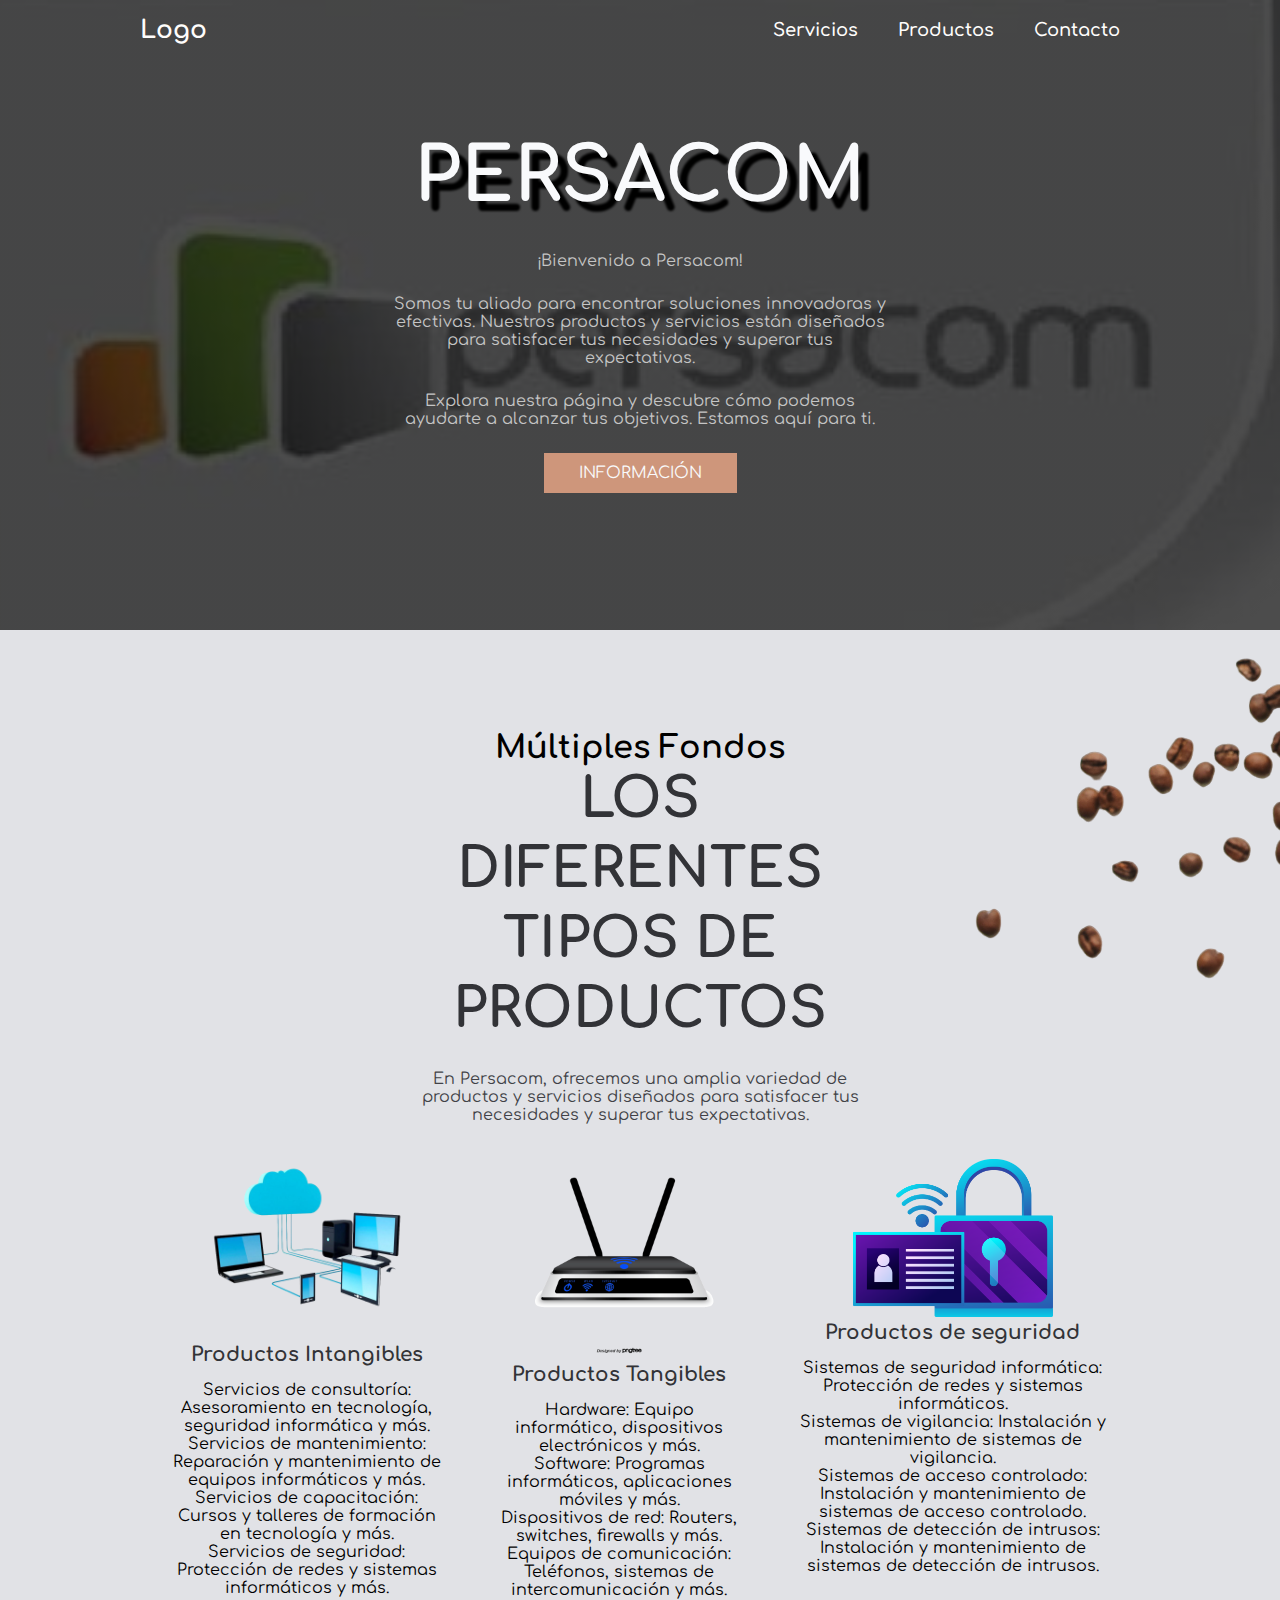
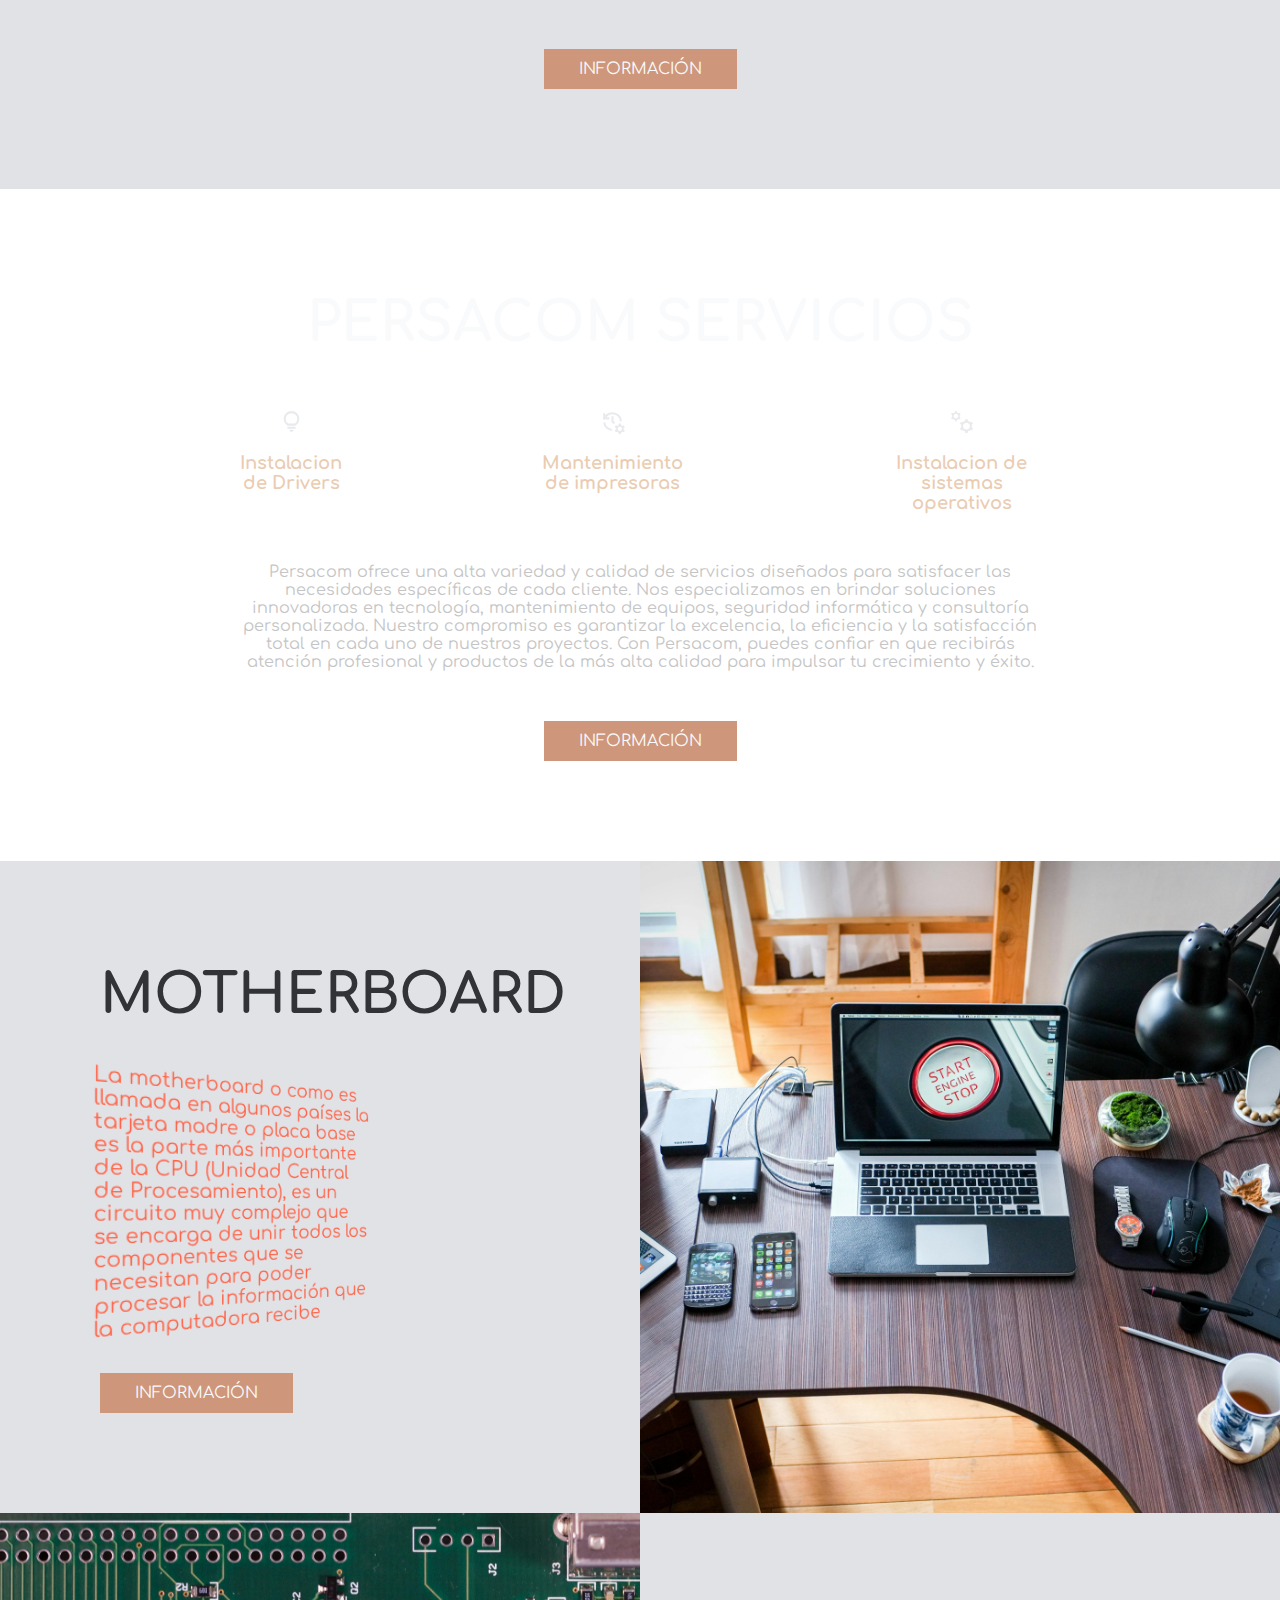
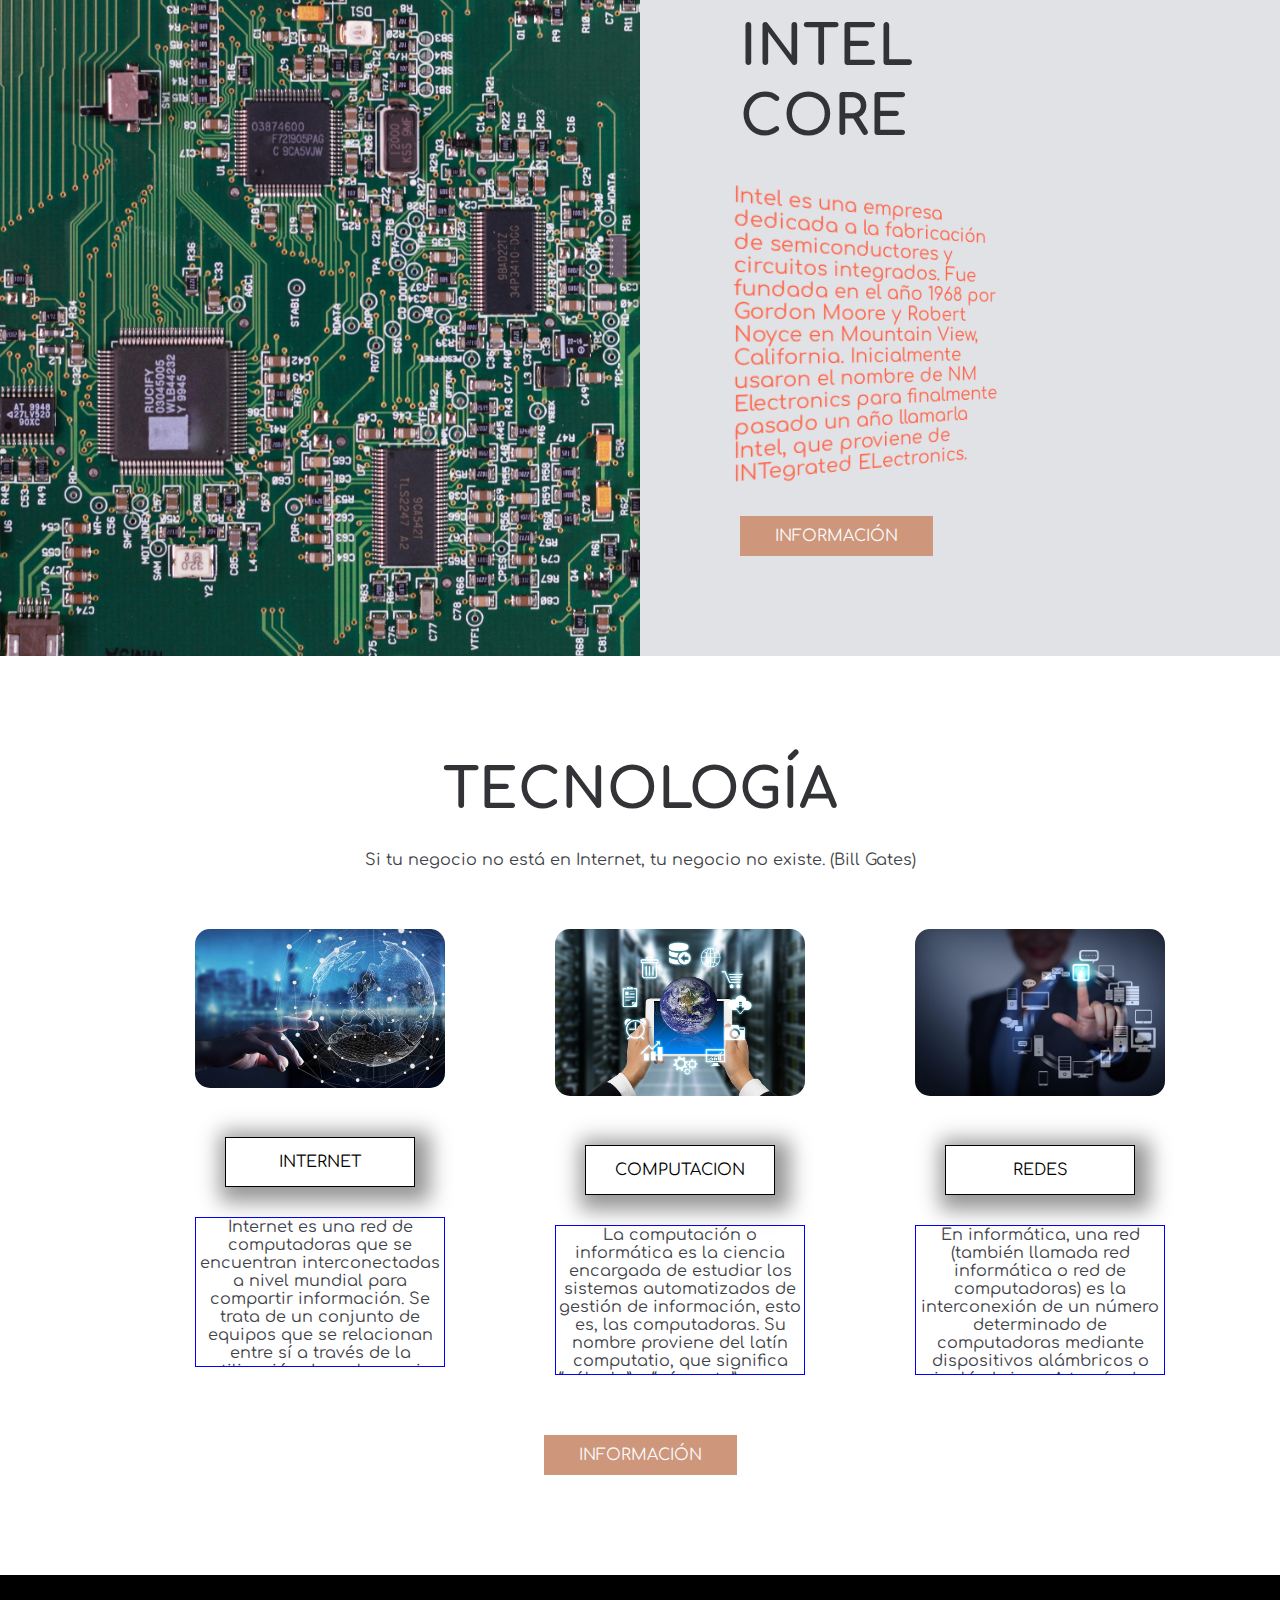
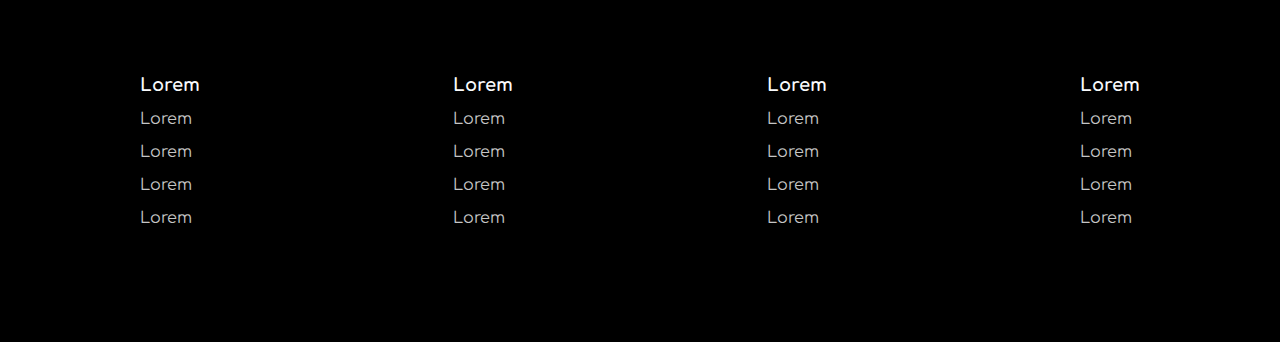
<file: index.html>
<!DOCTYPE html>
<html lang="en">
<head>
  <meta charset="UTF-8">
  <meta name="viewport" content="width=device-width, initial-scale=1.0">
  <title>Document</title>
  <link rel="stylesheet" href="style.css">
  <style> 
    header.estilo-blog {
      margin: 30px;
      padding: 15px;
      text-align: center;
      border: 1px solid;
      box-shadow: rgb(150, 150, 150) 5px 5px 20px 10px; 
    }
  </style>
</head>
<body>

  <header class="header">
    <div class="Menu container">
      <a href="P3.html" class="logo">Logo</a>
      <input type="checkbox" id="Menu" />
      <label for="Menu">
        <img src="imagenes/menu.png" class="Menu-icono" alt="">
      </label>
      <nav class="navbar">
        <ul>
         
          <li><a href="P4.html">Servicios</a></li>
          <li><a href="P2.html">Productos</a></li>
          <li><a href="https://www.facebook.com/profile.php?id=100010503043011">Contacto</a></li>
        </ul>
      </nav>
    </div>

    <div class="header-content container">
      <h1 class="titulo-sombra">Persacom</h1>
      <p>¡Bienvenido a Persacom!</p>
      <p>Somos tu aliado para encontrar soluciones innovadoras y efectivas. Nuestros productos y servicios están diseñados para satisfacer tus necesidades y superar tus expectativas.</p>
      <p>Explora nuestra página y descubre cómo podemos ayudarte a alcanzar tus objetivos. Estamos aquí para ti.</p>
      <a href="#" class="btn-1">Información</a>
    </div>
  </header>

  <section class="Persacom">
    <img class="Persacom-img" src="imagenes/bg2.png" alt="">
    <div class="Persacom-content container">
      <h1>Múltiples Fondos</h1>
      <h2>Los diferentes tipos de productos</h2>
      <p class="txt-p">
        En Persacom, ofrecemos una amplia variedad de productos y servicios 
        diseñados para satisfacer tus necesidades y superar tus expectativas.
      </p>
      <div class="Persacom-productos">
        <div class="producto-1">
          <img src="imagenes/imagen 3.png" alt="">
          <h3>Productos Intangibles</h3>
          <li>Servicios de consultoría: Asesoramiento en tecnología, seguridad informática y más.</li>
          <li>Servicios de mantenimiento: Reparación y mantenimiento de equipos informáticos y más.</li>
          <li>Servicios de capacitación: Cursos y talleres de formación en tecnología y más.</li>
          <li>Servicios de seguridad: Protección de redes y sistemas informáticos y más.</li>
        </div>
        <div class="producto-1">
          <img src="imagenes/imagen 4.png" alt="">
          <h3>Productos Tangibles</h3>
          <li>Hardware: Equipo informático, dispositivos electrónicos y más.</li>
          <li>Software: Programas informáticos, aplicaciones móviles y más.</li>
          <li>Dispositivos de red: Routers, switches, firewalls y más.</li>
          <li>Equipos de comunicación: Teléfonos, sistemas de intercomunicación y más.</li>
        </div>
        <div class="producto-1">
          <img src="imagenes/imagen 5.png" alt="">
          <h3>Productos de seguridad</h3>
          <li>Sistemas de seguridad informática: Protección de redes y sistemas informáticos.</li>
          <li>Sistemas de vigilancia: Instalación y mantenimiento de sistemas de vigilancia.</li>
          <li>Sistemas de acceso controlado: Instalación y mantenimiento de sistemas de acceso controlado.</li>
          <li>Sistemas de detección de intrusos: Instalación y mantenimiento de sistemas de detección de intrusos.</li>
        </div>
      </div>
      <a href="#" class="btn-1">Información</a>
    </div>
  </section>

  <main class="Servicios">
    <div class="Servicios-content container">
      <h2>Persacom servicios</h2>
      <div class="Servicios-group">
        <div class="Servicios-1">
          <img src="imagenes/svg4.svg" alt="">
          <h3>Instalacion de Drivers</h3>
        </div>
        <div class="Servicios-1">
          <img src="imagenes/svg5.svg" alt="">
          <h3>Mantenimiento de impresoras</h3>
        </div>
        <div class="Servicios-1">
          <img src="imagenes/svg6.svg" alt="">
          <h3>Instalacion de sistemas operativos</h3>
        </div>
      </div>
      <p>
        Persacom ofrece una alta variedad y calidad de servicios diseñados para satisfacer las necesidades específicas de cada cliente. 
        Nos especializamos en brindar soluciones innovadoras en tecnología, mantenimiento de equipos, seguridad informática y consultoría personalizada. 
        Nuestro compromiso es garantizar la excelencia, la eficiencia y la satisfacción total en cada uno de nuestros proyectos. 
        Con Persacom, puedes confiar en que recibirás atención profesional y productos de la más alta calidad para impulsar tu crecimiento y éxito.
      </p>
      <a href="https://blog.comparasoftware.com/mantenimiento-en-informatica/" class="btn-1">Información</a>
    </div>
  </main>

  <section class="general">
    <div class="general-1">
      <h2>Motherboard</h2>
      <p class="texto-perspectiva">
        La motherboard o como es llamada en algunos países la tarjeta madre o placa base es 
        la parte más importante de la CPU (Unidad Central de Procesamiento), es un circuito muy complejo
        que se encarga de unir todos los componentes que se necesitan para poder procesar la información que la computadora recibe
      </p>
      <a href="https://www.partesdeunacomputadora.net/motherboard" class="btn-1">Información</a>
    </div>
    <div class="general-2"></div>
  </section>

  <section class="general">
    <div class="general-3"></div>
    <div class="general-1">
      <h2>INTEL CORE</h2>
      <p class="texto-perspectiva">
        Intel es una empresa dedicada a la fabricación de semiconductores y circuitos integrados. Fue fundada en el 
        año 1968 por Gordon Moore y Robert Noyce en Mountain View, California.
        Inicialmente usaron el nombre de NM Electronics para finalmente pasado un año llamarla Intel, que proviene de INTegrated ELectronics.
      </p>
      <a href="https://www.geeknetic.es/Intel/que-es-y-para-que-sirve" class="btn-1">Información</a>
    </div> 
  </section>

  <section class="blog container">
    <h2>TECNOLOGÍA</h2>
    <p>Si tu negocio no está en Internet, tu negocio no existe. (Bill Gates)</p>
    <div class="blog-content">

      <!-- Blog 1 -->
      <div class="blog-1">
        <img src="imagenes/imagen.jpg" alt="">
        <header class="estilo-blog">
          <span id="titulo">INTERNET</span>
        </header>
        <section>
          <p class="p1">
            Internet es una red de computadoras que se encuentran interconectadas a nivel mundial para compartir información.
            Se trata de un conjunto de equipos que se relacionan entre sí a través de la utilización de un lenguaje universal.
            ...
          </p>
        </section>
      </div>

      <!-- Blog 2 -->
      <div class="blog-1">
        <img src="imagenes/IMAGEN 2.1.jpg" alt="">
        <header class="estilo-blog">
          <span id="titulo">COMPUTACION</span>
        </header>
        <section>
          <p class="p1">
            La computación o informática es la ciencia encargada de estudiar los sistemas automatizados de
            gestión de información, esto es, las computadoras. Su nombre proviene del latín computatio, que significa “cálculo” o “cómputo”,
            ya que estos sistemas se fundamentan en su capacidad para resolver operaciones de tipo lógico a gran velocidad.
          </p>
        </section>
      </div>

      <!-- Blog 3 -->
      <div class="blog-1">
        <img src="imagenes/IMAGEN 2.2.jpg" alt="">
        <header class="estilo-blog">
          <span id="titulo">REDES</span>
        </header>
        <section>
          <p class="p1">
            En informática, una red (también llamada red informática o red de computadoras) es la interconexión de
             un número determinado de computadoras mediante dispositivos alámbricos o inalámbricos.
             A través de impulsos eléctricos, ondas electromagnéticas u otros medios físicos, estos envían y reciben información en
            forma de paquetes de datos.
            Las redes permiten a los sistemas informáticos actuar de manera conjunta y organizada, compartir recursos y emitir y
            recibir mensajes, gracias a una serie de códigos y estándares que garantizan su correcta comunicación. A estos estándares
              de comunicación se los conoce como protocolos informáticos; el más común de ellos actualmente es el TCP/IP.
          </p>
        </section>
      </div>

    </div>
    <a href="https://concepto.de/red-2/" class="btn-1">Información</a>
  </section>

  <footer class="footer">
    <div class="footer-content container">
      <div class="link">
        <h3>Lorem</h3>
        <ul>
          <li><a href="#">Lorem</a></li>
          <li><a href="#">Lorem</a></li>
          <li><a href="#">Lorem</a></li>
          <li><a href="#">Lorem</a></li>
        </ul>
      </div>
      <div class="link">
        <h3>Lorem</h3>
        <ul>
          <li><a href="#">Lorem</a></li>
          <li><a href="#">Lorem</a></li>
          <li><a href="#">Lorem</a></li>
          <li><a href="#">Lorem</a></li>
        </ul>
      </div>
      <div class="link">
        <h3>Lorem</h3>
        <ul>
          <li><a href="#">Lorem</a></li>
          <li><a href="#">Lorem</a></li>
          <li><a href="#">Lorem</a></li>
          <li><a href="#">Lorem</a></li>
        </ul>
      </div>
      <div class="link">
        <h3>Lorem</h3>
        <ul>
          <li><a href="#">Lorem</a></li>
          <li><a href="#">Lorem</a></li>
          <li><a href="#">Lorem</a></li>
          <li><a href="#">Lorem</a></li>
        </ul>
      </div>
    </div>
  </footer>

</body>
</html>
</file>
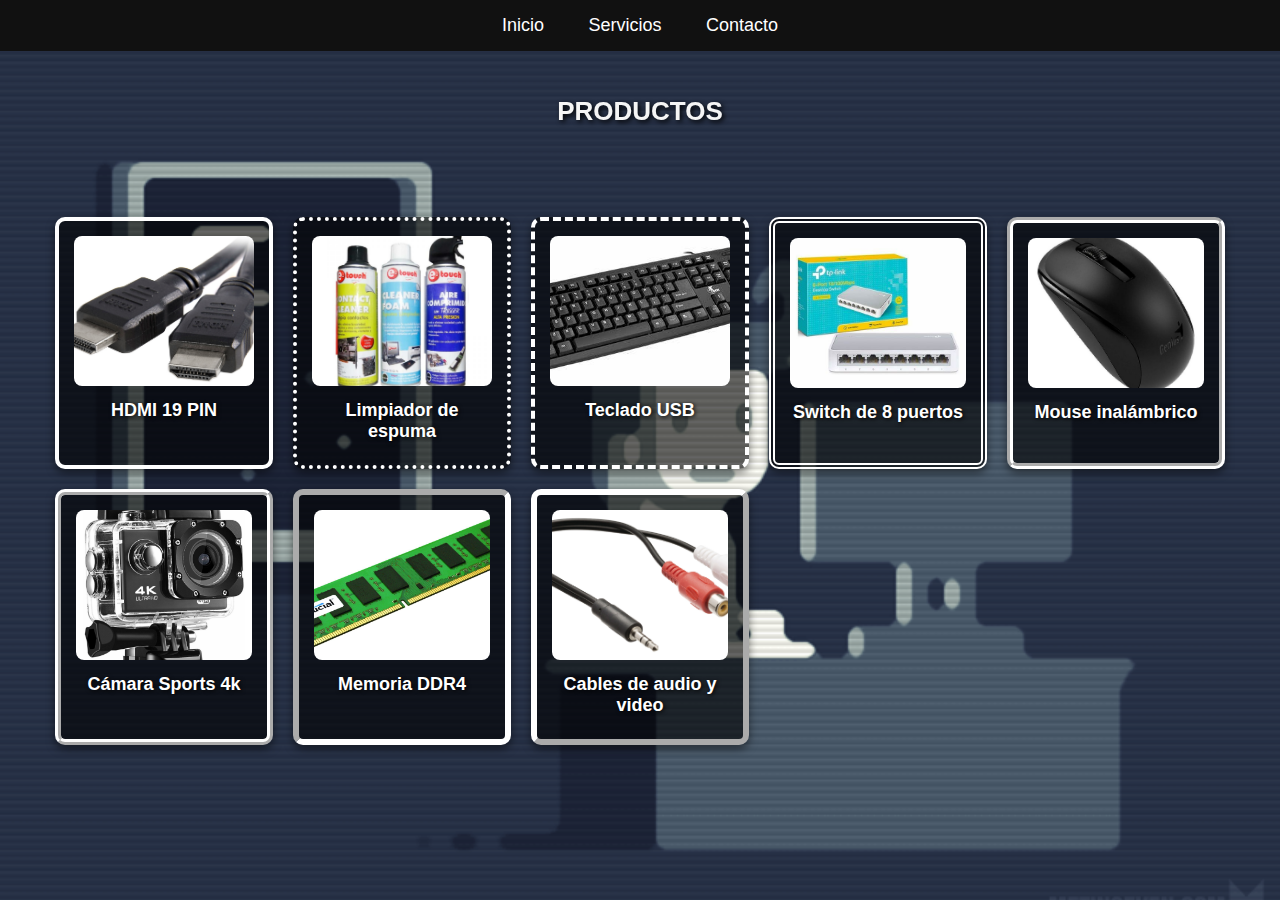
<file: P2.html>
<!DOCTYPE html>
<html lang="en">
<head>
  <meta charset="UTF-8">
  <meta name="viewport" content="width=device-width, initial-scale=1.0">
  <title>Productos con Bordes</title>
  <style>
    * {
      margin: 0;
      padding: 0;
      box-sizing: border-box;
    }

    body {
      perspective: 1000px;
      font-family: Verdana, sans-serif;
      position: relative;
      min-height: 100vh;
      z-index: 0;
      background-color: lightgrey;
    }

    #fondo-gif {
      position: fixed;
      top: 0;
      left: 0;
      width: 100vw;
      height: 100vh;
      background-image: url(imagenes/gifff.gif);
      background-size: cover;
      background-position: center;
      background-repeat: no-repeat;
      z-index: -1; 
    }

    
    nav {
      background-color: #111;
      padding: 15px 0;
      text-align: center;
      position: sticky;
      top: 0;
      z-index: 10;
    }

    nav a {
      color: white;
      text-decoration: none;
      margin: 0 20px;
      font-size: 18px;
      transition: color 0.3s;
    }

    nav a:hover {
      color: #00ff00;
    }

    header {
      margin: 30px;
      padding: 15px;
      text-align: center;
      transition: transform 1s ease-in-out;
      transform-style: preserve-3d;
    }

    header:hover {
      transform: rotateY(-360deg);
    }

    #titulo {
      font: bold 26px Verdana, sans-serif;
      transform: rotateY(360deg);
      backface-visibility: hidden;
      color: #f5f5f5; 
      text-shadow: 2px 2px 5px #000; 
    }

    #example1 {
      padding: 15px;
      max-width: 1200px;
      margin: 0 auto;
      color: white;
      text-shadow: 1px 1px 4px black;
    }

    #productos {
      display: grid;
      grid-template-columns: repeat(auto-fill, minmax(200px, 1fr));
      gap: 20px;
      padding: 30px 0;
    }

    .producto {
      background-color: rgba(0, 0, 0, 0.6);
      padding: 15px;
      border-radius: 10px;
      text-align: center;
      color: white;
      box-shadow: 0 4px 8px rgba(0,0,0,0.5);
      transition: transform 0.3s;
    }

    .producto:hover {
      transform: scale(1.05);
    }

    .producto img {
      width: 100%;
      height: 150px;
      object-fit: cover;
      border-radius: 8px;
      margin-bottom: 10px;
    }

    .producto h3 {
      margin-bottom: 8px;
      font-size: 18px;
    }

    .producto p {
      font-size: 14px;
    }

    .solid { border: 4px solid white; }
    .dotted { border: 4px dotted white; }
    .dashed { border: 4px dashed white; }
    .double { border: 6px double white; }
    .groove { border: 6px groove white; }
    .ridge { border: 6px ridge white; }
    .inset { border: 6px inset white; }
    .outset { border: 6px outset white; }
  </style>
</head>
<body>

  <div id="fondo-gif"></div>

  <nav>
    <a href="index.html">Inicio</a>
    <a href="P4.html">Servicios</a>
    <a href="https://www.facebook.com/profile.php?id=100062957752464">Contacto</a>
  </nav>

  <header>
    <h1 id="titulo">PRODUCTOS</h1>
  </header>

  <div id="example1">

    <section id="productos">
      
      <div class="producto solid">
        <img src="imagenes/HDMI-cable-image-001.jpg" alt="Producto 1">
        <h3>HDMI 19 PIN</h3>
        <p></p>
      </div>

      <div class="producto dotted">
        <img src="imagenes/1. limpiador en espuma.jpg" alt="Producto 2">
        <h3>Limpiador de espuma</h3>
        <p></p>
      </div>

      <div class="producto dashed">
        <img src="imagenes/2. Teclado.jpg" alt="Producto 3">
        <h3>Teclado USB</h3>
        <p></p>
      </div>

      <div class="producto double">
        <img src="imagenes/3. switch.jpg" alt="Producto 4">
        <h3>Switch de 8 puertos</h3>
        <p></p>
      </div>

      <div class="producto groove">
        <img src="imagenes/4. mouse.jpg" alt="Producto 5">
        <h3>Mouse inalámbrico</h3>
        <p></p>
      </div>

      <div class="producto ridge">
        <img src="imagenes/5. camara.jpg" alt="Producto 6">
        <h3>Cámara Sports 4k</h3>
        <p></p>
      </div>

      <div class="producto inset">
        <img src="imagenes/6. memorias.jpg" alt="Producto 7">
        <h3>Memoria DDR4</h3>
        <p></p>
      </div>

      <div class="producto outset">
        <img src="imagenes/7. AUDIO.jpg" alt="Producto 8">
        <h3>Cables de audio y video</h3>
        <p></p>
      </div>

    </section>

  </div>

</body>
</html>
</file>
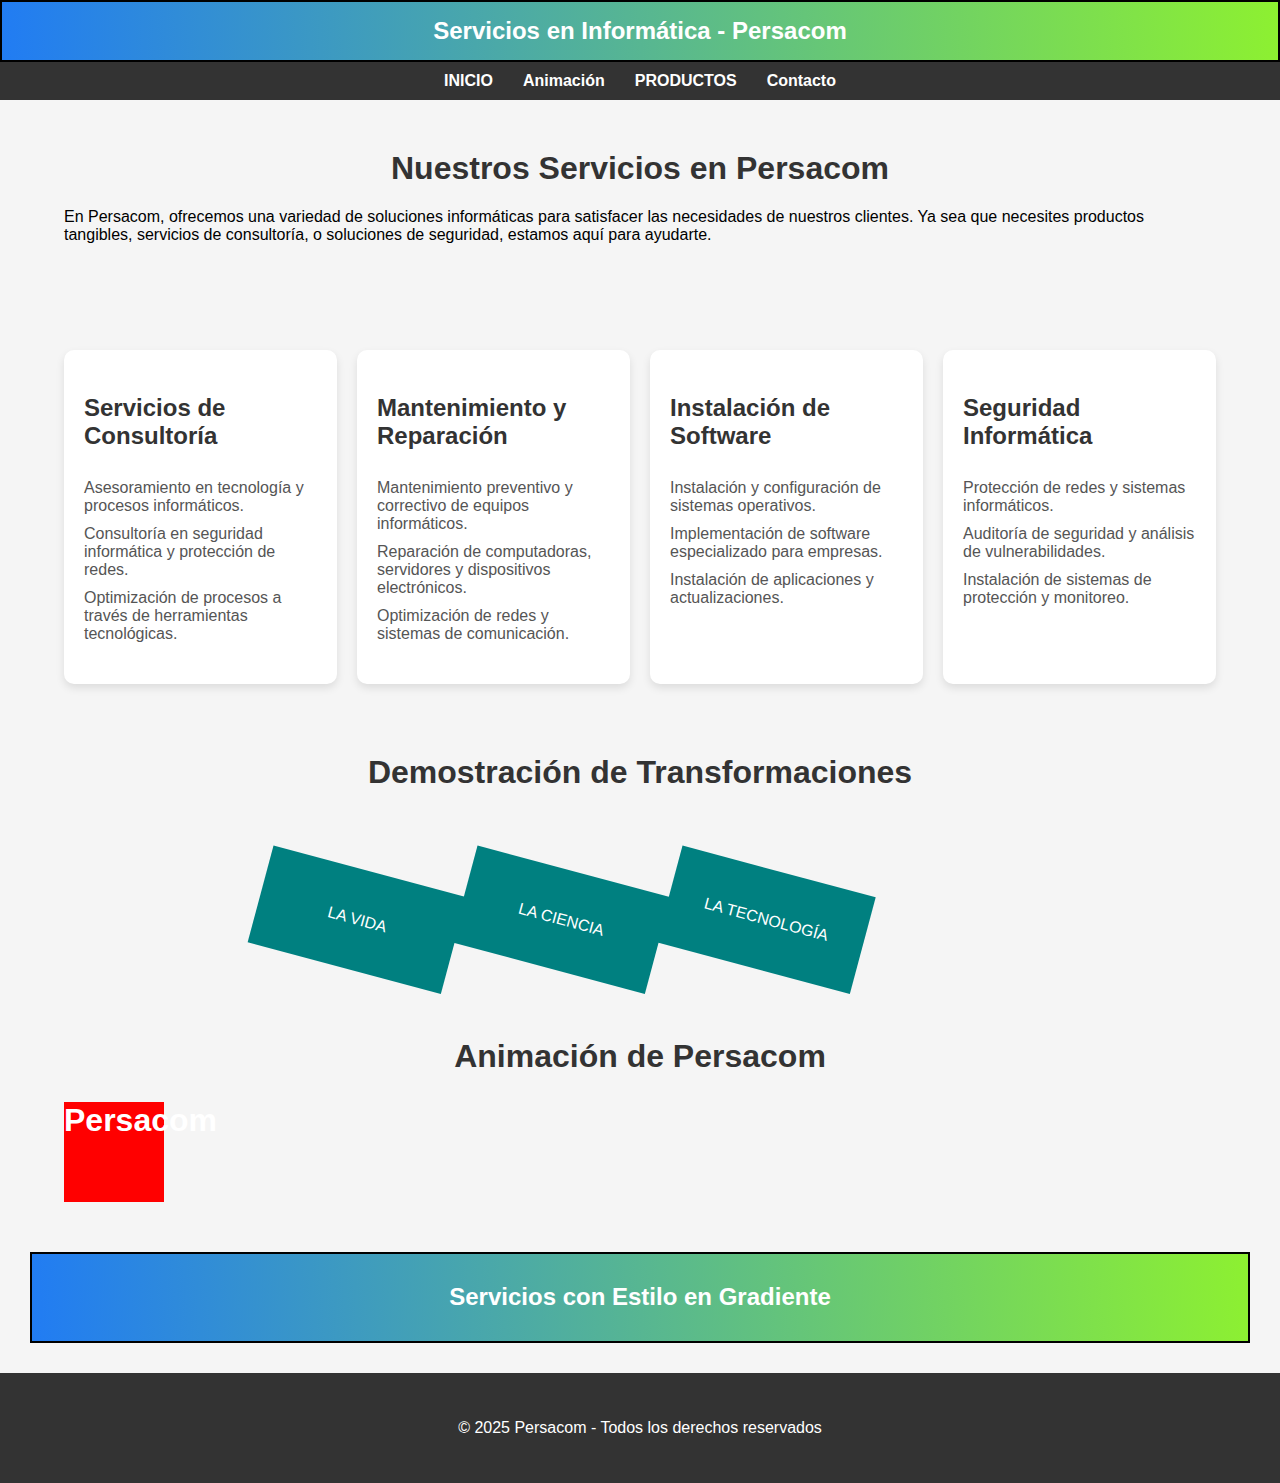
<file: P4.html>
<!DOCTYPE html>
<html lang="en">
<head>
    <meta charset="UTF-8">
    <meta name="viewport" content="width=device-width, initial-scale=1.0">
    <title>Servicios - Persacom</title>
    <style>
        body {
            font-family: Verdana, sans-serif;
            background-color: #f5f5f5;
            margin: 0;
            padding: 0;
            box-sizing: border-box;
        }

        
        header {
            margin: 0;
            padding: 15px;
            text-align: center;
            border: 2px solid;
            background: -webkit-linear-gradient(top right, rgb(141, 240, 49), #217cf3);
            box-shadow: 0 4px 8px rgba(0,0,0,0.2);
        }
        header h2 {
            color: white;
            margin: 0;
        }

        nav {
            background-color: #333;
            display: flex;
            justify-content: center;
            gap: 30px;
            padding: 10px 0;
        }
        nav a {
            color: white;
            text-decoration: none;
            font-weight: bold;
        }
        nav a:hover {
            text-decoration: underline;
        }

        
        .container {
            width: 90%;
            margin: 0 auto;
            padding: 20px;
        }

        .title {
            text-align: center;
            margin-top: 30px;
            font-size: 32px;
            color: #333;
        }

        .section {
            display: grid;
            grid-template-columns: repeat(auto-fill, minmax(250px, 1fr));
            gap: 20px;
            margin-top: 50px;
        }

        .section div {
            background-color: #fff;
            padding: 20px;
            border-radius: 10px;
            box-shadow: 0 4px 8px rgba(0,0,0,0.1);
            transition: transform 0.3s ease;
        }

        .section div:hover {
            transform: scale(1.05);
        }

        .section div h3 {
            font-size: 24px;
            color: #333;
        }

        .section div ul {
            list-style: none;
            padding-left: 0;
        }

        .section div ul li {
            font-size: 16px;
            color: #555;
            padding: 5px 0;
        }

        /* Animaciones */
        .transform {
            transform: rotate(15deg) translateX(200px);
            display: inline-block;
            width: 200px;
            height: 100px;
            background: teal;
            transition: transform 1s;
            color: white;
            text-align: center;
            line-height: 100px;
        }
        .transform:hover {
            transform: rotate(30deg);
        }

       
        .gradient-header {
            margin: 30px;
            padding: 10px;
            text-align: center;
            border: 2px solid;
            background: -webkit-linear-gradient(top right, rgb(141, 240, 49), #217cf3);
        }

        .gradient-header h2 {
            color: white;
        }

        footer {
            background-color: #333;
            color: white;
            padding: 30px 0;
            text-align: center;
        }

        .animated-box {
            width: 100px;
            height: 100px;
            background-color: red;
            position: relative;
            animation-name: example;
            animation-duration: 4s;
            animation-iteration-count: infinite;
            text-align: center;
            color: white;
        }

        @keyframes example {
            0%{
                background-color: red;
                left: 0px;
                top: 0px;
                transform: rotate(50deg);
            }
            25% {
                background-color: yellow;
                left: 200px;
                top: 200px;
                color: red;
            }
            50% {
                background-color: blue;
                left: 0px;
                top: 200px;
                color: yellow;
            }
            75% {
                background-color: green;
                left: 200px;
                top: 200px;
                color: red;
            }
            100% {
                background-color: red;
                left: 0px;
                top: 0px;
                color: springgreen;
            }
        }
    </style>
</head>
<body>

    <header>
        <h2>Servicios en Informática - Persacom</h2>
    </header>

    <nav>
        
        <a href="index.html">INICIO</a>
        <a href="#animacion">Animación</a>
        <a href="P2.html">PRODUCTOS</a>
        <a href="https://www.facebook.com/profile.php?id=100062957752464">Contacto</a>
    </nav>

    <div class="container">
        <h1 class="title" id="servicios">Nuestros Servicios en Persacom</h1>
        <p>En Persacom, ofrecemos una variedad de soluciones informáticas para satisfacer las necesidades de nuestros clientes. Ya sea que necesites productos tangibles, servicios de consultoría, o soluciones de seguridad, estamos aquí para ayudarte.</p>
    </div>

    <section class="section container">
        <div>
            <h3>Servicios de Consultoría</h3>
            <ul>
                <li>Asesoramiento en tecnología y procesos informáticos.</li>
                <li>Consultoría en seguridad informática y protección de redes.</li>
                <li>Optimización de procesos a través de herramientas tecnológicas.</li>
            </ul>
        </div>
        <div>
            <h3>Mantenimiento y Reparación</h3>
            <ul>
                <li>Mantenimiento preventivo y correctivo de equipos informáticos.</li>
                <li>Reparación de computadoras, servidores y dispositivos electrónicos.</li>
                <li>Optimización de redes y sistemas de comunicación.</li>
            </ul>
        </div>
        <div>
            <h3>Instalación de Software</h3>
            <ul>
                <li>Instalación y configuración de sistemas operativos.</li>
                <li>Implementación de software especializado para empresas.</li>
                <li>Instalación de aplicaciones y actualizaciones.</li>
            </ul>
        </div>
        <div>
            <h3>Seguridad Informática</h3>
            <ul>
                <li>Protección de redes y sistemas informáticos.</li>
                <li>Auditoría de seguridad y análisis de vulnerabilidades.</li>
                <li>Instalación de sistemas de protección y monitoreo.</li>
            </ul>
        </div>
    </section>

    <section class="container">
        <h2 class="title" id="transformaciones">Demostración de Transformaciones</h2>
        <div class="transform">LA VIDA</div>
        <div class="transform">LA CIENCIA</div>
        <div class="transform">LA TECNOLOGÍA</div>
    </section>

    
    <section class="container" style="margin-top: 50px;">
        <h2 class="title" id="animacion">Animación de Persacom</h2>
        <div class="animated-box">
            <h1>Persacom</h1>
        </div>
    </section>

    <section class="gradient-header" id="estilo">
        <h2>Servicios con Estilo en Gradiente</h2>
    </section>

    
    <footer id="contacto">
        <p>&copy; 2025 Persacom - Todos los derechos reservados</p>
    </footer>

</body>
</html>
</file>
<file: style.css>
@import url('https://fonts.googleapis.com/css2?family=Comfortaa:wght@300..700&display=swap');
* {
    margin: 0;
    padding: 0;
    box-sizing: border-box;
    text-decoration: none;
    list-style: none;
}
body {
    font-family: "Comfortaa", serif;
}

.container {
    max-width: 1000px;
    margin: 0 auto;
}

.header {
    background-image: linear-gradient(
        rgba(0,0,0,0.7),
        rgba(0,0,0,0.7)),
        url(imagenes/5.\ Persacom.jpg);
    background-position: center bottom;
    background-repeat: no-repeat;
    background-size: cover;
    min-height: 70vh;
    display: flex;
    align-items: center;
}

.Menu {
    position: absolute;
    top: 0;
    left: 0;
    right: 0;
    display: flex;
    align-items: center;
    justify-content: space-between;
}

.logo {
    color: #FFFDFC;
    font-size: 25px;
    font-weight: 700;
}

.Menu .navbar ul li {
    position: relative;
    float: left;
}

.Menu .navbar ul li a {
    font-size: 18px;
    padding: 20px;
    color: #FFFDFC;
    display: block;
    font-weight: 600;
}

.Menu .navbar ul li a:hover {
    color: #CE967B;
}

#Menu {
    display: none;
}

.Menu-icono {
    width: 25px;
}

.Menu label {
    cursor: pointer;
    display: none;
}

.header-content {
    text-align: center;
}

.header-content h1 {
    font-size: 75px;
    line-height: 80px;
    color: #F9FAFC;
    text-transform: uppercase;
    margin-bottom: 35px;
}

.header-content p {
    font-size: 16px;
    color: #C5C5C5;
    padding: 0 250px;
    margin-bottom: 25px;
}

.btn-1 {
    display: inline-block;
    padding: 11px 35px;
    background-color: #CE967B;
    color: #F9FAFC;
    text-transform: uppercase;
}

.btn-1:hover {
    background-color: #eba785;
}

.titulo-sombra {
    font-weight: bold;
    -webkit-filter: drop-shadow(10px 10px 1px black );
    filter: drop-shadow(10px 10px 1px black);
  }
  

.Persacom {
    padding: 100px 0;
    background-color: #E1E2E6;
    position: relative;
}

.Persacom-content {
    text-align: center;
}

.Persacom-content h2 {
    font-size: 55px;
    line-height: 70px;
    color: #323337;
    text-transform: uppercase;
    padding: 0 250px;
    margin-bottom: 15px;
}

.txt-p {
    font-size: 16px;
    color: #414247;
    padding: 0 250px;
    margin-bottom: 35px;
}

.Persacom-productos {
    display: flex;
    justify-content: space-between;
    margin-bottom: 50px;
}

.producto-1 {
    padding: 0 25px;
}

.producto-1 img {
    width: 200px;
}

.Persacom-img {
    position: absolute;
    top: 0;
    right: 0;
}

.producto-1 h3 {
    color: #323337;
    font-size: 20px;
    margin-bottom: 15px;
}

.Servicios {
    background-image: linear-gradient(
        rgba(0,0,0,0.7),
        rgba(0,0,0,0.7)),
        url(imagenes/1.compu.jpg);
    background-position: center center;
    background-repeat: no-repeat;
    background-size: cover;
    background-attachment: fixed;
    padding: 100px 0;
}

.Servicios-content {
    text-align: center;
}

.Servicios-content h2 {
    font-size: 55px;
    line-height: 70px;
    color: #F9FAFC;
    text-transform: uppercase;
    margin-bottom: 50px;
}

.Servicios-content p {
    font-size: 16px;
    color: #C5C5C5;
    margin-bottom: 50px;
    padding: 0 100px;
}

.Servicios-group {
    display: flex;
    justify-content: space-between;
    margin-bottom: 50px;
}

.Servicios-1 {
    padding: 0 100px;
}

.Servicios-1 img {
    width: 25px;
    margin-bottom: 15px;
}

.Servicios-1 h3 {
    color: #EACCB3;
    font-size: 18px;
}

.general {
    display: flex;

}
.texto-perspectiva {
    display: inline-block;
    transform: perspective(500px) rotateY(20deg);
    transform-style: preserve-3d;
    font-size: 1.2rem; 
    color: tomato; 
  }
  
.general-1 {
    width: 50%;
    padding: 100px 250px 100px 100px;
    background-color: #E1E2E6;
}

.general-2 {
    background-image: url(imagenes/3.\ computadora.jpg);
    background-position: center center;
    background-repeat: no-repeat;
    background-size: cover;
    width: 50%;
}

.general-3 {
    background-image: url(imagenes/2.board.jpg);
    background-position: center center;
    background-repeat: no-repeat;
    background-size: cover;
    width: 50%;
}

h2 {
    font-size: 55px;
    line-height: 70px;
    color: #323337;
    text-transform: uppercase;
    margin-bottom: 20px;
}

p {
    font-size: 16px;
    color: #414247;
    margin: 25px 0 45px 0;
}

.blog {
    padding: 100px 0;
    text-align: center;
}

.blog-content {
    display: flex;
    justify-content: space-between;
}

.blog-1 {
    padding: 15px 55px;
}

.blog-1 img {
    width: 250px;
    border-radius: 15px;
    margin-bottom: 15px;
}

.blog-1 h3 {
    font-size: 25px;
    color: #323337;
}

.p1 {
    width: 100%;
    height: 150px;
    border: 1px solid blue;
    overflow: scroll;
}

.footer {
    padding: 100px 0;
    background-color: #000000;
}

.footer-content {
    display: flex;
    justify-content: space-between;
}

.link h3 {
    font-size: 18px;
    color: #F9FAFC;
    margin-bottom: 15px;
}

.link a {
    font-size: 16px;
    color: #C5C5C5;
    display: block;
    margin-bottom: 15px;
}



@media(max-width:991px) {

    .Menu {
        padding: 30px;
    }

    .Menu label {
        display: initial;
    }

    .Menu .navbar {
        position: absolute;
        top: 100%;
        left: 0;
        right: 0;
        background-color: #323337;
        display: none;
    }

    .Menu .navbar ul li {
        width: 100%;
    }

    #Menu:checked ~ .navbar {
        display: initial;
    }

    .header {
        min-height: 0vh;
    }

    .header-content {
        padding: 100px 30px;
    }

    .header-content p {
        padding: 0;
    }

    .Persacom {
        padding: 30px;
    }

    .Persacom-content h2 {
        padding: 0;
    }

    .txt-p {
        padding: 0;
    }

    .Persacom-productos {
        flex-direction: column;
        margin-bottom: 0;
    }

    .Persacom-img {
        display: none;
    }

    .Servicios {
        padding: 30px;
    }

    .Servicios-content p {
        padding: 0;
    }

    .Servicios-group {
        flex-direction: column;
        margin-bottom: 0;
    }

    .Servicios-1 {
        margin-bottom: 25px;
    }

    .general {
        flex-direction: column;
    }

    .general-1 {
        width: 100%;
        padding: 30px;
        text-align: center;
    }

    .general-2, .general-3 {
        display: none;
    }

    .blog {
        padding: 30px;
    }

    .blog-content {
        flex-direction: column;
    }

    .blog-1 {
        padding: 0;
    }

    .footer {
        padding: 30px;
    }

    .footer-content {
        flex-direction: column;
        text-align: center;
    }
}
</file>
